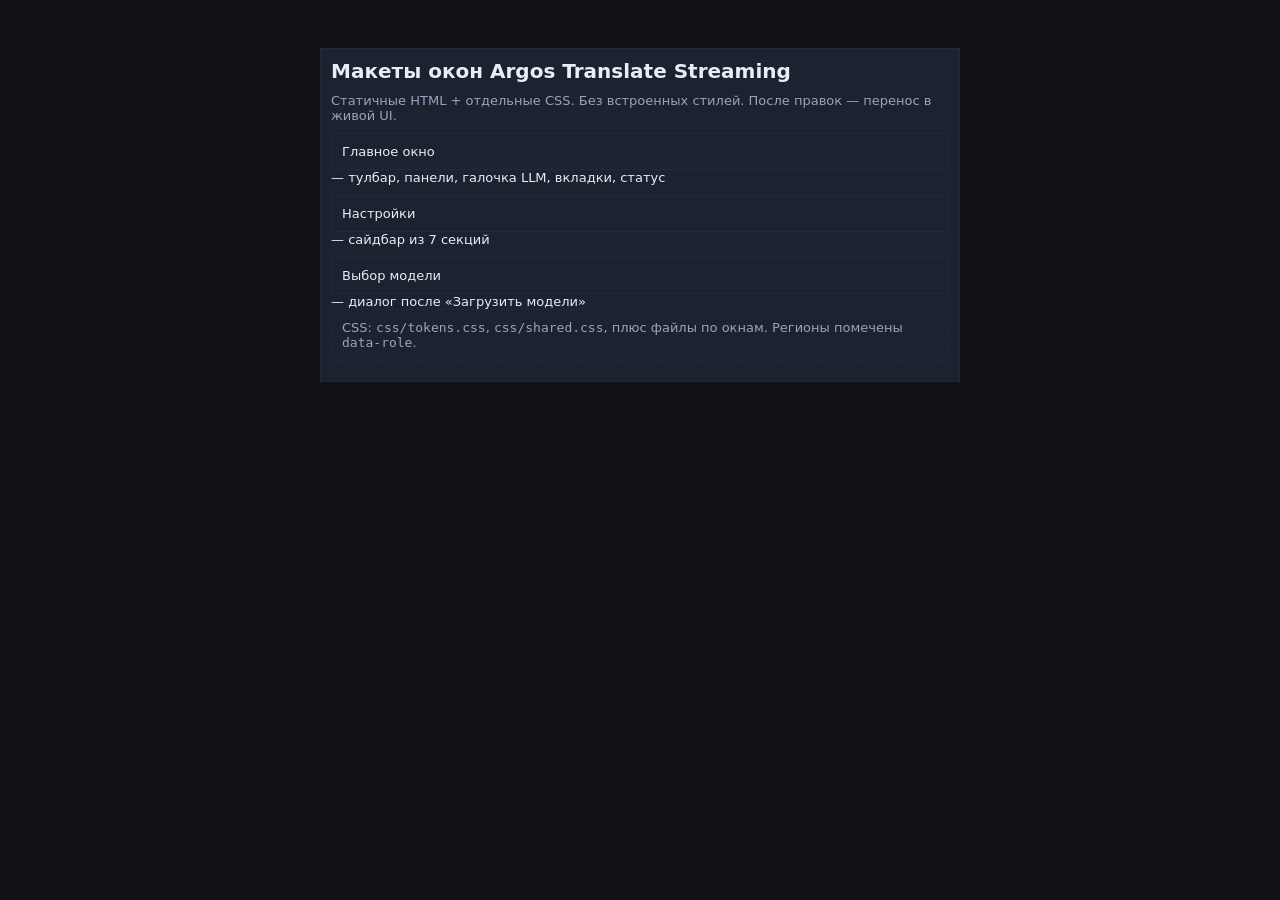
<file: ui-mockups/index.html>
<!DOCTYPE html>
<html lang="ru">
<head>
  <meta charset="utf-8">
  <meta name="viewport" content="width=device-width, initial-scale=1">
  <title>Argos Translate — UI mockups</title>
  <!-- Правите HTML/CSS здесь, затем попросите перенести в CustomTkinter. -->
  <link rel="stylesheet" href="css/tokens.css">
  <link rel="stylesheet" href="css/shared.css">
</head>
<body>
  <main class="mockup-nav card" data-role="index">
    <h1>Макеты окон Argos Translate Streaming</h1>
    <p>Статичные HTML + отдельные CSS. Без встроенных стилей. После правок — перенос в живой UI.</p>
    <ul>
      <li><a href="main.html">Главное окно</a> — тулбар, панели, галочка LLM, вкладки, статус</li>
      <li><a href="settings.html">Настройки</a> — сайдбар из 7 секций</li>
      <li><a href="model_picker.html">Выбор модели</a> — диалог после «Загрузить модели»</li>
    </ul>
    <p class="mockup-note">
      CSS: <code>css/tokens.css</code>, <code>css/shared.css</code>, плюс файлы по окнам.
      Регионы помечены <code>data-role</code>.
    </p>
  </main>
</body>
</html>
</file>
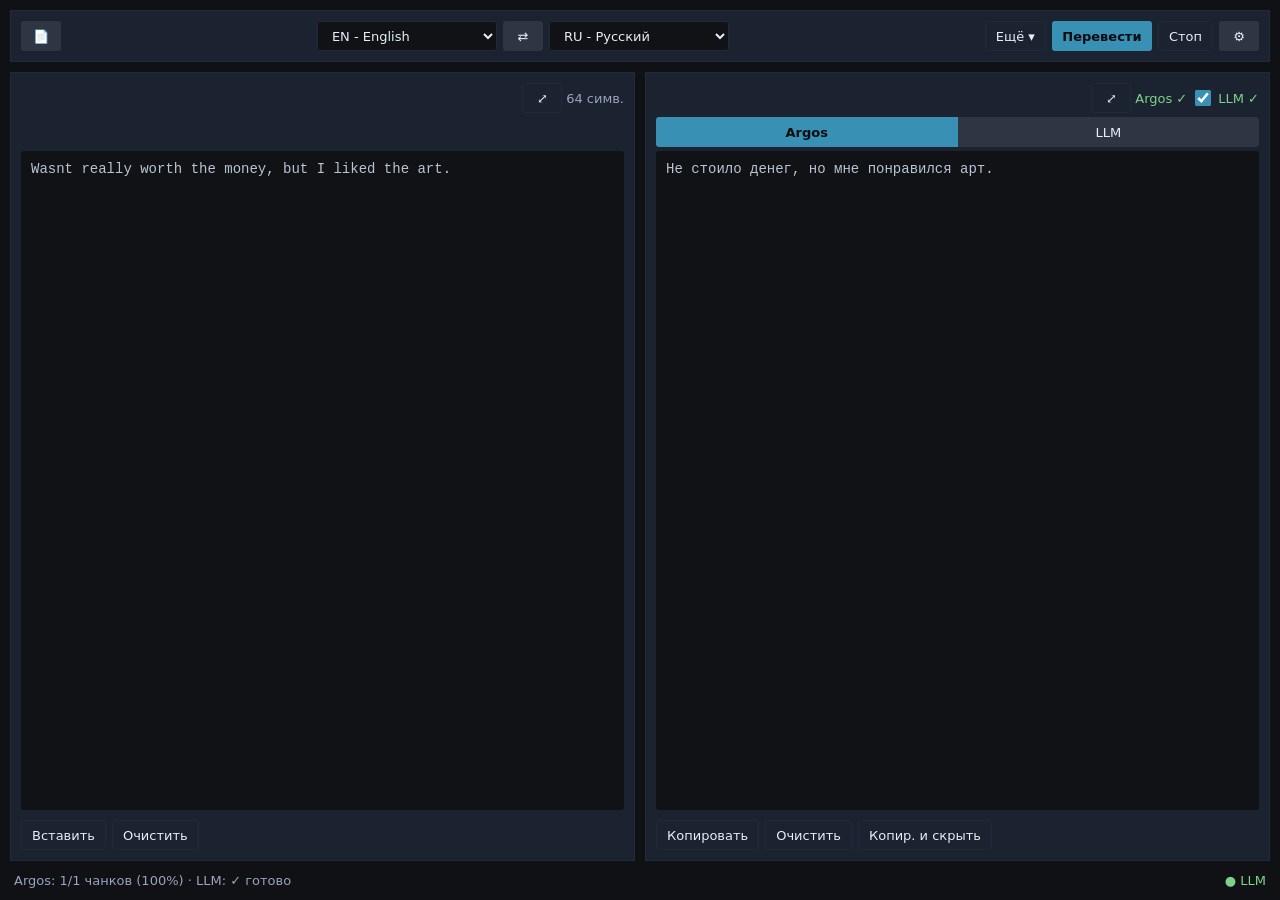
<file: ui-mockups/main.html>
<!DOCTYPE html>
<html lang="ru">
<head>
  <meta charset="utf-8">
  <meta name="viewport" content="width=device-width, initial-scale=1">
  <title>Argos Translate — главное окно</title>
  <!-- Правите HTML/CSS здесь, затем попросите перенести в CustomTkinter. -->
  <link rel="stylesheet" href="css/tokens.css">
  <link rel="stylesheet" href="css/shared.css">
  <link rel="stylesheet" href="css/main.css">
</head>
<body>
  <div class="app-window main-window" data-role="main-window">
    <header class="card toolbar" data-role="toolbar">
      <div class="toolbar-left">
        <button type="button" class="btn btn-accent btn-icon" title="Файл" data-role="file-menu">📄</button>
      </div>
      <div class="toolbar-center" data-role="language-selector">
        <select class="field-select lang-combo" aria-label="Откуда">
          <option>EN - English</option>
          <option>AUTO</option>
        </select>
        <button type="button" class="btn btn-accent btn-icon" title="Поменять языки">⇄</button>
        <select class="field-select lang-combo" aria-label="Куда">
          <option>RU - Русский</option>
        </select>
      </div>
      <div class="toolbar-right">
        <button type="button" class="btn btn-ghost" data-role="more-menu">Ещё ▾</button>
        <button type="button" class="btn btn-primary" data-role="translate">Перевести</button>
        <button type="button" class="btn btn-ghost" data-role="cancel">Стоп</button>
        <button type="button" class="btn btn-accent btn-icon" title="Настройки" data-role="settings">⚙</button>
      </div>
    </header>

    <div class="panels" data-role="panels">
      <section class="card panel" data-role="src-panel">
        <div class="panel-header">
          <span class="panel-header-left"></span>
          <div class="panel-header-controls">
            <button type="button" class="btn btn-ghost btn-icon" title="На всю ширину">⤢</button>
            <span class="char-count" data-role="char-count">64 симв.</span>
          </div>
        </div>
        <div class="tab-row"></div>
        <div class="text-inset" data-role="src-text">Wasnt really worth the money, but I liked the art.</div>
        <div class="panel-actions">
          <button type="button" class="btn btn-ghost">Вставить</button>
          <button type="button" class="btn btn-ghost">Очистить</button>
        </div>
      </section>

      <section class="card panel" data-role="translation-panel">
        <div class="panel-header" data-role="translation-header">
          <div class="panel-header-controls">
            <button type="button" class="btn btn-ghost btn-icon" title="На всю ширину">⤢</button>
            <span class="status-badge is-done" data-role="argos-badge">Argos ✓</span>
            <label class="checkbox checkbox-compact" data-role="llm-enable" title="Использовать LLM-перевод">
              <input type="checkbox" checked aria-label="Использовать LLM-перевод">
            </label>
            <span class="status-badge is-done" data-role="llm-badge">LLM ✓</span>
          </div>
        </div>
        <div class="tab-row" data-role="translation-tabs">
          <div class="segmented">
            <button type="button" class="is-active">Argos</button>
            <button type="button">LLM</button>
          </div>
        </div>
        <div class="text-inset" data-role="translation-text">Не стоило денег, но мне понравился арт.</div>
        <div class="panel-actions">
          <button type="button" class="btn btn-ghost">Копировать</button>
          <button type="button" class="btn btn-ghost">Очистить</button>
          <button type="button" class="btn btn-ghost">Копир. и скрыть</button>
        </div>
      </section>
    </div>

    <footer class="footer-bar" data-role="status-bar">
      <span class="status" data-role="status-text">Argos: 1/1 чанков (100%) · LLM: ✓ готово</span>
      <span class="llm-indicator" data-role="llm-indicator">● LLM</span>
    </footer>
  </div>
</body>
</html>
</file>
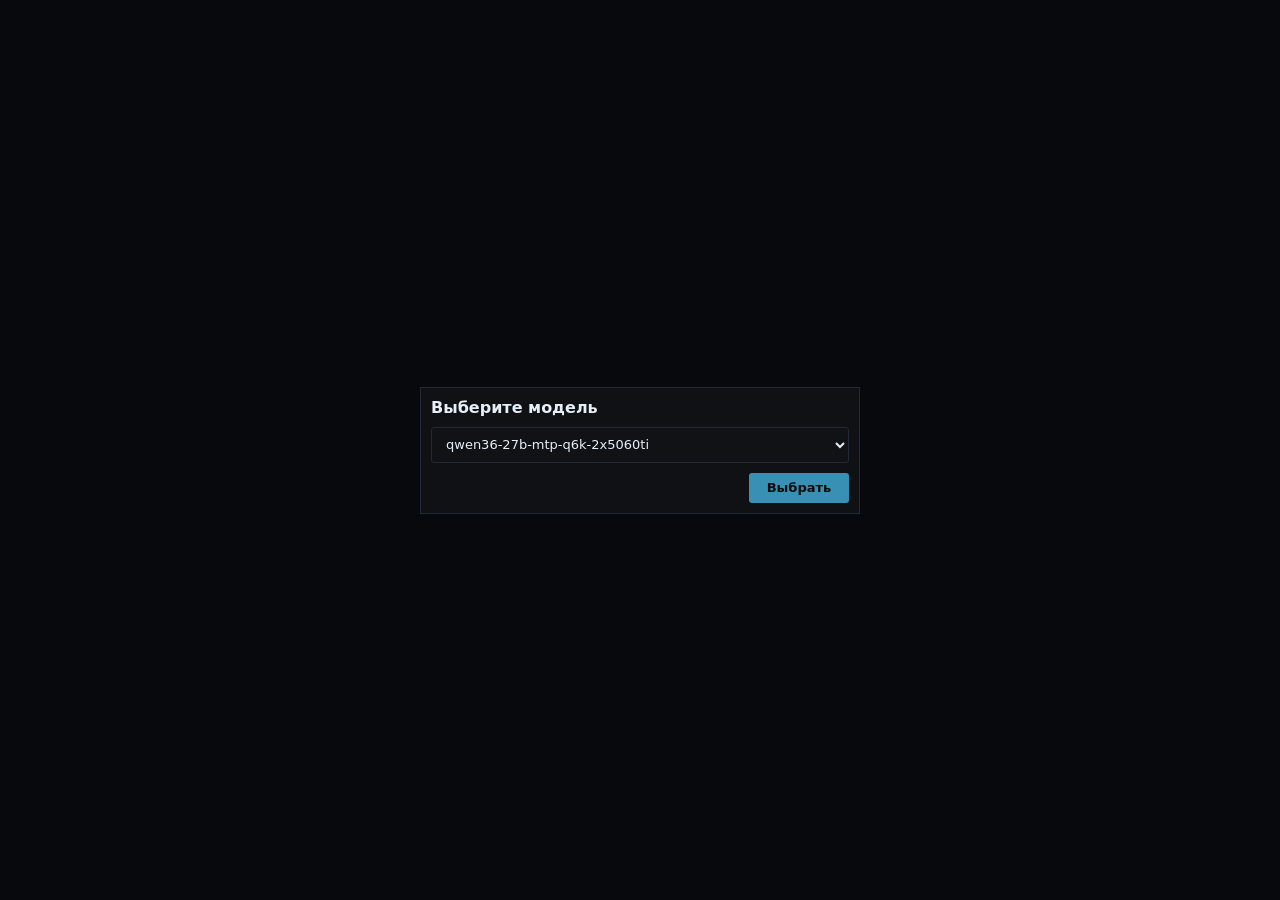
<file: ui-mockups/model_picker.html>
<!DOCTYPE html>
<html lang="ru">
<head>
  <meta charset="utf-8">
  <meta name="viewport" content="width=device-width, initial-scale=1">
  <title>Argos Translate — выбор модели</title>
  <!-- Правите HTML/CSS здесь, затем попросите перенести в CustomTkinter. -->
  <link rel="stylesheet" href="css/tokens.css">
  <link rel="stylesheet" href="css/shared.css">
  <link rel="stylesheet" href="css/model_picker.css">
</head>
<body>
  <div class="picker-backdrop" data-role="model-picker-backdrop">
    <div class="picker-dialog card" data-role="model-picker">
      <h1>Выберите модель</h1>
      <select class="field-select" aria-label="Модель" data-role="model-list">
        <option>qwen36-27b-mtp-q6k-2x5060ti</option>
        <option>qwen38-cf-q4km</option>
        <option>qwen38-hauhau-q4kp</option>
      </select>
      <div class="picker-actions">
        <button type="button" class="btn btn-primary" data-role="model-pick">Выбрать</button>
      </div>
    </div>
  </div>
</body>
</html>
</file>
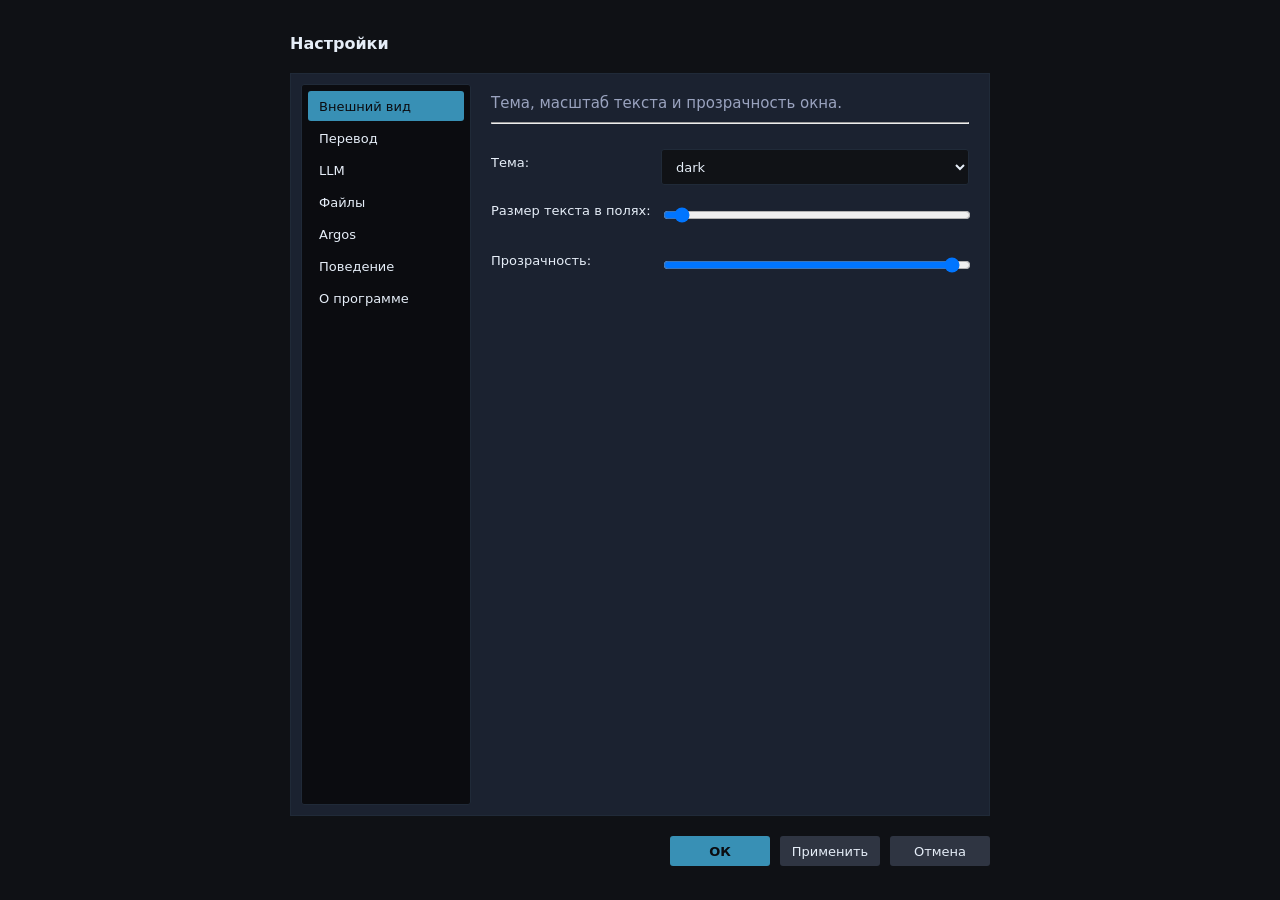
<file: ui-mockups/settings.html>
<!DOCTYPE html>
<html lang="ru">
<head>
  <meta charset="utf-8">
  <meta name="viewport" content="width=device-width, initial-scale=1">
  <title>Argos Translate — настройки</title>
  <!-- Правите HTML/CSS здесь, затем попросите перенести в CustomTkinter. -->
  <link rel="stylesheet" href="css/tokens.css">
  <link rel="stylesheet" href="css/shared.css">
  <link rel="stylesheet" href="css/settings.css">
</head>
<body>
  <div class="app-window settings-window" data-role="settings-window">
    <h1 class="settings-title">Настройки</h1>

    <div class="card settings-body">
      <nav class="settings-sidebar" data-role="settings-sidebar">
        <button type="button" class="settings-nav-btn is-active" data-section="appearance">Внешний вид</button>
        <button type="button" class="settings-nav-btn" data-section="translation">Перевод</button>
        <button type="button" class="settings-nav-btn" data-section="llm">LLM</button>
        <button type="button" class="settings-nav-btn" data-section="files">Файлы</button>
        <button type="button" class="settings-nav-btn" data-section="argos">Argos</button>
        <button type="button" class="settings-nav-btn" data-section="behavior">Поведение</button>
        <button type="button" class="settings-nav-btn" data-section="about">О программе</button>
      </nav>

      <div class="settings-content" data-role="settings-content">
        <section class="settings-section is-visible" id="section-appearance" data-role="section-appearance">
          <p class="settings-intro" style="font-size: 15px">Тема, масштаб текста и прозрачность окна.</p>
          <hr style="margin: 0 0 25px 0;">
          <div class="form-grid">
            <label class="field-label" for="theme">Тема:</label>
            <select id="theme" class="field-select">
              <option>dark</option>
              <option>light</option>
            </select>
            <label class="field-label" for="font-scale">Размер текста в полях:</label>
            <input id="font-scale" class="field-input" type="range" min="100" max="200" value="100">
            <label class="field-label" for="opacity">Прозрачность:</label>
            <input id="opacity" class="field-input" type="range" min="30" max="100" value="100">
          </div>
        </section>

        <section class="settings-section" id="section-translation" data-role="section-translation">
          <p class="settings-intro" style="font-size: 15px">Streaming, задержки debounce и кэш Argos.</p>
          <hr style="margin: 0 0 25px 0;">
          <div class="form-grid">
            <label class="checkbox span-2"><input type="checkbox" checked> Потоковый перевод</label>
            <label class="checkbox span-2"><input type="checkbox" checked> Синхронизация прокрутки</label>
            <label class="field-label" for="deb-argos">Задержка Argos (мс):</label>
            <input id="deb-argos" class="field-input" value="700">
            <label class="field-label" for="deb-llm">Задержка LLM (мс):</label>
            <input id="deb-llm" class="field-input" value="1200">
            <label class="checkbox span-2"><input type="checkbox"> Кэш переводов Argos (LRU, сессия)</label>
          </div>
        </section>

        <section class="settings-section" id="section-llm" data-role="section-llm">
          <p class="settings-intro" style="font-size: 15px">OpenAI-compatible API: LOCAL, OpenRouter или Custom.</p>
          <hr style="margin: 0 0 25px 0;">
          <div class="form-grid">
            <label class="checkbox span-2" data-role="llm-enabled-setting">
              <input type="checkbox" checked> Использовать LLM-перевод
            </label>
            <label class="field-label" for="provider">Провайдер:</label>
            <select id="provider" class="field-select">
              <option>LOCAL</option>
              <option>OpenRouter</option>
              <option>Custom</option>
            </select>
            <label class="field-label" for="base-url">Base URL:</label>
            <input id="base-url" class="field-input" value="http://192.168.88.37:8989/v1">
            <label class="field-label" for="api-key">API key:</label>
            <input id="api-key" class="field-input" type="password" disabled>
            <span class="muted span-2">Не требуется для LOCAL</span>
            <label class="field-label" for="model">Модель:</label>
            <input id="model" class="field-input" value="qwen36-27b-mtp-q6k-2x5060ti">
            <div class="form-actions-inline span-2">
              <button type="button" class="btn btn-accent" style="width: 170px">Проверить</button>
              <button type="button" class="btn btn-accent" style="width: 170px">Загрузить модели</button>
            </div>
            <label class="checkbox span-2"><input type="checkbox"> Дополнительные параметры (temperature, промпт)</label>
          </div>
        </section>

        <section class="settings-section" id="section-files" data-role="section-files">
          <p class="settings-intro" style="font-size: 15px">Кодировка, суффиксы и лимиты файлов.</p>
          <hr style="margin: 0 0 25px 0;">
          <div class="form-grid">
            <label class="field-label" for="encoding">Кодировка выхода:</label>
            <select id="encoding" class="field-select">
              <option>same</option>
              <option>utf-8</option>
            </select>
            <label class="field-label" for="suffix">Суффикс файла:</label>
            <input id="suffix" class="field-input" value="_translated">
            <label class="field-label" for="max-mb">Макс. размер (МБ):</label>
            <input id="max-mb" class="field-input" value="10">
            <label class="checkbox span-2"><input type="checkbox"> Переводить блоки кода</label>
          </div>
        </section>

        <section class="settings-section" id="section-argos" data-role="section-argos">
          <p class="settings-intro" style="font-size: 15px">Офлайн-модели Argos, установка из bundle и папка packages.</p>
          <hr style="margin: 0 0 25px 0;">
          <div class="form-actions-inline">
            <button type="button" class="btn btn-accent" style="width: 170px">Открыть packages</button>
            <button type="button" class="btn btn-accent" style="width: 170px">Установить bundle</button>
            <button type="button" class="btn btn-accent" style="width: 170px">Установить .argosmodel</button>
          </div>
        </section>

        <section class="settings-section" id="section-behavior" data-role="section-behavior">
          <p class="settings-intro" style="font-size: 15px">Трей, горячие клавиши и clipboard.</p>
          <hr style="margin: 0 0 25px 0;">
          <div class="form-grid">
            <label class="field-label" for="close-action">При закрытии:</label>
            <select id="close-action" class="field-select">
              <option>tray</option>
              <option>quit</option>
            </select>
            <label class="field-label" for="hotkey">Глобальный хоткей:</label>
            <input id="hotkey" class="field-input" value="ctrl+shift+c">
            <label class="checkbox span-2"><input type="checkbox"> Запускать свёрнутым в трей</label>
            <label class="checkbox span-2"><input type="checkbox" checked> Восстанавливать clipboard после захвата</label>
          </div>
        </section>

        <section class="settings-section" id="section-about" data-role="section-about">
          <p class="settings-intro" style="font-size: 15px">Версия, статус движков и пути к конфигурации.</p>
          <hr style="margin: 0 0 25px 0;">
          <p><strong>Argos Translate Streaming</strong></p>
          <p>Argos: доступен</p>
          <p>LLM: включён</p>
          <p class="muted">Настройки: %USERPROFILE%\.argos_translate\settings.json</p>
          <button type="button" class="btn btn-accent" style="width: 170px">Открыть лог</button>
        </section>
      </div>
    </div>

    <div class="settings-footer" data-role="settings-footer">
      <button type="button" class="btn btn-primary" style="width: 100px">ОК</button>
      <button type="button" class="btn btn-accent" style="width: 100px">Применить</button>
      <button type="button" class="btn btn-accent" style="width: 100px">Отмена</button>
    </div>
  </div>

  <script>
    /* Только переключение секций в макете — не переносить в приложение. */
    document.querySelectorAll(".settings-nav-btn").forEach((btn) => {
      btn.addEventListener("click", () => {
        document.querySelectorAll(".settings-nav-btn").forEach((b) => b.classList.remove("is-active"));
        btn.classList.add("is-active");
        const key = btn.getAttribute("data-section");
        document.querySelectorAll(".settings-section").forEach((s) => s.classList.remove("is-visible"));
        const section = document.getElementById("section-" + key);
        if (section) section.classList.add("is-visible");
      });
    });
  </script>
</body>
</html>
</file>
<file: ui-mockups/css/tokens.css>
/* Design tokens from themes.py / layout_config.py (dark theme) */
:root {
  --bg-primary: #0f1115;
  --bg-secondary: #0b0c10;
  --bg-card: #1b2230;
  --primary: #3890b5;
  --primary-hover: #0f92e6;
  --primary-fg: #0b0c10;
  --accent: #2f3542;
  --accent-hover: #3f4a63;
  --accent-fg: #e6eef8;
  --muted: #535b6d;
  --border: #202a38;
  --input: #101216;
  --text-primary: #e6eef8;
  --text-editor: #b8c4d4;
  --text-muted: #9aa3bf;
  --text-success: #7bd389;
  --text-warning: #f0c674;
  --text-error: #ff7b95;
  --radius-control: 3px;
  --font-ui: "Segoe UI", system-ui, sans-serif;
  --font-editor: Consolas, "Courier New", monospace;
  --font-size-ui: 13px;
  --font-size-footer: 13px;
  --font-size-editor: 14px;
  --space-xs: 10px;
  --space-sm: 10px;
  --space-md: 10px;
  --space-lg: 10px;
  --toolbar-h: 50px;
  --panel-header-h: 30px;
  --panel-tab-h: 30px;
  --btn-h: 30px;
  --settings-sidebar-w: 170px;
}
</file>
<file: ui-mockups/css/shared.css>
/* Shared widgets for all mockup windows */
*,
*::before,
*::after {
  box-sizing: border-box;
}

html,
body {
  margin: 0;
  padding: 0;
  min-height: 100%;
  font-family: var(--font-ui);
  font-size: var(--font-size-ui);
  color: var(--text-primary);
  background: var(--bg-primary);
}

a {
  color: var(--primary);
  text-decoration: none;
}

a:hover {
  text-decoration: underline;
}

.app-window {
  display: flex;
  flex-direction: column;
  gap: var(--space-sm);
  padding: var(--space-sm);
  min-height: 100vh;
}

.card {
  background: var(--bg-card);
  border: 1px solid var(--border);
  border-radius: 0;
}

.btn {
  display: inline-flex;
  align-items: center;
  justify-content: center;
  height: var(--btn-h);
  padding: 0 var(--space-md);
  border-radius: var(--radius-control);
  border: 1px solid transparent;
  font: inherit;
  cursor: pointer;
  white-space: nowrap;
}

.btn-primary {
  background: var(--primary);
  color: var(--primary-fg);
  font-weight: 700;
  width: 100px;
}

.btn-primary:hover {
  background: var(--primary-hover);
}

.btn-accent {
  background: var(--accent);
  color: var(--accent-fg);
  width: 100px;
}

.btn-accent:hover {
  background: var(--accent-hover);
}

.btn-ghost {
  background: transparent;
  color: var(--text-primary);
  border-color: var(--border);
}

.btn-ghost:hover {
  background: var(--accent);
}

.btn-icon {
  width: 40px;
  padding: 0;
}

.checkbox {
  display: inline-flex;
  align-items: center;
  gap: var(--space-sm);
  cursor: pointer;
  user-select: none;
  color: var(--text-primary);
}

.checkbox input {
  width: 16px;
  height: 16px;
  accent-color: var(--primary);
  cursor: pointer;
}

.checkbox-compact {
  gap: 0;
}

.field-label {
  color: var(--text-primary);
  margin-bottom: var(--space-xs);
}

.field-input,
.field-select,
.field-textarea {
  width: 100%;
  height: 36px;
  padding: 0 var(--space-sm);
  background: var(--input);
  border: 1px solid var(--border);
  border-radius: var(--radius-control);
  color: var(--text-primary);
  font: inherit;
}

.field-textarea {
  height: auto;
  min-height: 120px;
  padding: var(--space-sm);
  resize: vertical;
  font-family: var(--font-editor);
}

.muted {
  color: var(--text-muted);
}

.footer-bar {
  display: flex;
  align-items: center;
  gap: var(--space-sm);
  padding: 2px 4px;
  font-size: var(--font-size-footer);
  color: var(--text-muted);
}

.footer-bar .status {
  flex: 1;
  text-align: left;
}

.footer-bar .llm-indicator {
  color: var(--text-success);
}

.mockup-nav {
  max-width: 640px;
  margin: 48px auto;
  padding: var(--space-lg);
}

.mockup-nav h1 {
  margin: 0 0 var(--space-sm);
  font-size: 20px;
}

.mockup-nav p {
  margin: 0 0 var(--space-lg);
  color: var(--text-muted);
}

.mockup-nav ul {
  list-style: none;
  margin: 0;
  padding: 0;
  display: flex;
  flex-direction: column;
  gap: var(--space-sm);
}

.mockup-nav li a {
  display: block;
  padding: var(--space-md);
  background: var(--bg-card);
  border: 1px solid var(--border);
  color: var(--text-primary);
}

.mockup-nav li a:hover {
  border-color: var(--primary);
  text-decoration: none;
}

.mockup-note {
  margin-top: var(--space-lg);
  padding: var(--space-md);
  border: 1px dashed var(--border);
  color: var(--text-muted);
  font-size: var(--font-size-footer);
}
</file>
<file: ui-mockups/css/main.css>
/* Main window layout */
.main-window {
  height: 100vh;
}

.toolbar {
  display: flex;
  align-items: center;
  gap: var(--space-sm);
  min-height: var(--toolbar-h);
  padding: var(--space-sm) 10px;
}

.toolbar-left,
.toolbar-right {
  display: flex;
  align-items: center;
  gap: 6px;
  flex-shrink: 0;
}

.toolbar-center {
  flex: 1;
  display: flex;
  align-items: center;
  justify-content: center;
  gap: 6px;
  min-width: 0;
}

.lang-combo {
  flex: 1;
  max-width: 180px;
  height: 30px;
}

.panels {
  flex: 1;
  display: grid;
  grid-template-columns: 1fr 1fr;
  gap: var(--space-sm);
  min-height: 0;
}

.panel {
  display: flex;
  flex-direction: column;
  min-height: 0;
  padding: 10px var(--space-sm);
}

.panel-header {
  display: flex;
  align-items: center;
  justify-content: flex-end;
  height: var(--panel-header-h);
  flex-shrink: 0;
  gap: 6px;
}

.panel-header-left {
  margin-right: auto;
  color: var(--text-muted);
  font-weight: 700;
}

.panel-header-controls {
  display: flex;
  align-items: center;
  gap: 4px;
}

.status-badge {
  color: var(--text-muted);
  font-size: var(--font-size-ui);
  white-space: nowrap;
}

.status-badge.is-done {
  color: var(--text-success);
}

.status-badge.is-busy {
  color: var(--text-warning);
}

.status-badge.is-error {
  color: var(--text-error);
}

.tab-row {
  height: var(--panel-tab-h);
  margin: 4px 0;
  flex-shrink: 0;
}

.segmented {
  display: flex;
  height: 100%;
  background: var(--bg-secondary);
  border-radius: var(--radius-control);
  overflow: hidden;
}

.segmented button {
  flex: 1;
  border: 0;
  background: var(--accent);
  color: var(--text-primary);
  font: inherit;
  cursor: pointer;
}

.segmented button.is-active {
  background: var(--primary);
  color: var(--primary-fg);
  font-weight: 700;
}

.text-inset {
  flex: 1;
  min-height: 120px;
  background: var(--input);
  border-radius: var(--radius-control);
  padding: var(--space-sm);
  color: var(--text-editor);
  font-family: var(--font-editor);
  font-size: var(--font-size-editor);
  white-space: pre-wrap;
  overflow: auto;
}

.panel-actions {
  display: flex;
  gap: 6px;
  margin-top: var(--space-sm);
  flex-shrink: 0;
}

.char-count {
  color: var(--text-muted);
  font-size: var(--font-size-ui);
}
</file>
<file: ui-mockups/css/model_picker.css>
/* Model picker dialog */
.picker-backdrop {
  min-height: 100vh;
  display: flex;
  align-items: center;
  justify-content: center;
  background: rgba(0, 0, 0, 0.45);
  padding: var(--space-lg);
}

.picker-dialog {
  width: 100%;
  max-width: 440px;
  padding: var(--space-lg);
  background: var(--bg-primary);
  border: 1px solid var(--border);
}

.picker-dialog h1 {
  margin: 0 0 var(--space-md);
  font-size: 16px;
}

.picker-dialog .field-select {
  margin-bottom: var(--space-lg);
}

.picker-actions {
  display: flex;
  justify-content: flex-end;
}
</file>
<file: ui-mockups/css/settings.css>
/* Settings dialog */
.settings-window {
  max-width: 720px;
  margin: 24px auto;
  min-height: calc(100vh - 48px);
}

.settings-title {
  margin: 0 0 var(--space-sm);
  font-size: 16px;
}

.settings-body {
  display: grid;
  grid-template-columns: var(--settings-sidebar-w) 1fr;
  gap: var(--space-md);
  flex: 1;
  min-height: 420px;
  padding: 10px;
}

.settings-sidebar {
  background: var(--bg-secondary);
  border: 1px solid var(--border);
  border-radius: var(--radius-control);
  padding: 6px;
  display: flex;
  flex-direction: column;
  gap: 2px;
}

.settings-nav-btn {
  width: 100%;
  justify-content: flex-start;
  background: transparent;
  border: 1px solid transparent;
  color: var(--text-primary);
  height: var(--btn-h);
  border-radius: var(--radius-control);
  padding: 0 var(--space-sm);
  font: inherit;
  cursor: pointer;
  text-align: left;
}

.settings-nav-btn:hover {
  background: var(--accent);
}

.settings-nav-btn.is-active {
  background: var(--primary);
  color: var(--primary-fg);
}

.settings-content {
  overflow: auto;
  padding: var(--space-md);
}

.settings-section {
  display: none;
}

.settings-section.is-visible {
  display: block;
}

.settings-section h2 {
  margin: 0 0 var(--space-xs);
  font-size: var(--font-size-ui);
}

.settings-intro {
  margin: 0 0 var(--space-md);
  color: var(--text-muted);
}

.form-grid {
  display: grid;
  grid-template-columns: 160px 1fr;
  gap: var(--space-sm) var(--space-md);
  align-items: center;
}

.form-grid .span-2 {
  grid-column: 1 / -1;
}

.form-actions-inline {
  display: flex;
  gap: var(--space-sm);
  flex-wrap: wrap;
  flex-direction: column;
}

.settings-footer {
  display: flex;
  justify-content: flex-end;
  gap: var(--space-sm);
  padding: var(--space-md) 0 0;
}

.warning-text {
  color: var(--text-warning);
}
</file>
